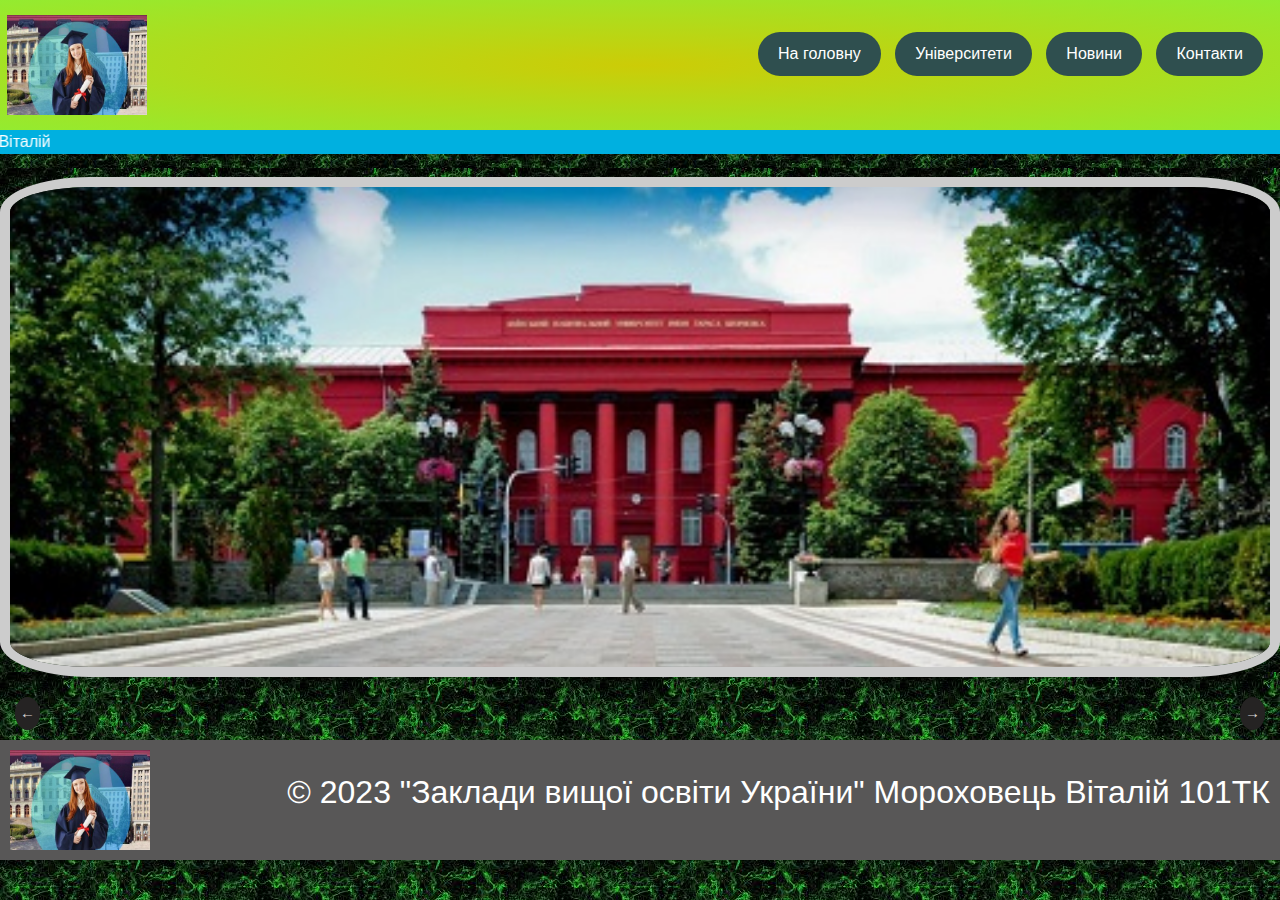
<file: index.html>
<!DOCTYPE html> 
<html>
    <head>
        <title>Мороховець Віталій 101ТК</title>
        <meta charset="UTF-8">
        <link rel="stylesheet" href="style.css">
        <script src="script.js"></script>
        
        <link rel="stylesheet" href="https://cdnjs.cloudflare.com/ajax/libs/twitter-bootstrap/4.1.3/css/bootstrap.min.css">
   
    </head>
<body background="fon.jpg">
    <section class="header_wrap">
        <header class="header">
          
          <img src="logo.jpeg" class="logo" usemap="#map1">
          
        
          <nav>
              <ul class="menu">
                <li><a href="index.html">На головну</a></li>
                <li><a href="index1.html">Університети</a></li>
                <li><a href="index2.html">Новини</a></li>
                <li><a href="index3.html">Контакти</a></li>
              </ul>
          </nav>
        </header>
    </section>
    <font color="white"><p><marquee behavior= 'scroll' direction="right" bgcolor="sky-blue" >Виконав учень групи 101ТК Мороховець Віталій</marquee></p>
    <section id="slider">
        <div class="slider">
            <div class="slider-container">
                <img src="slide1.jpg" alt="Слайд 1">
                <img src="slide2.jpg" alt="Слайд 2">
                <img src="slide3.jpg" alt="Слайд 3">
            </div>
            <div class="slider-navigation">
                <span class="slider-arrow prev">←</span>
                <span class="slider-arrow next">→</span>
            </div>
        </div>
    </section>
    <section class="footer-wrap">
        <footer class="footer wrap">
          
          <a href="#">
            <img src="logo.jpeg" class="logo">
          </a>
          
          <p>© 2023 "Заклади вищої освіти України" Мороховець Віталій 101ТК</p>
        </footer>
      </section>
</body>
</html>
</file>
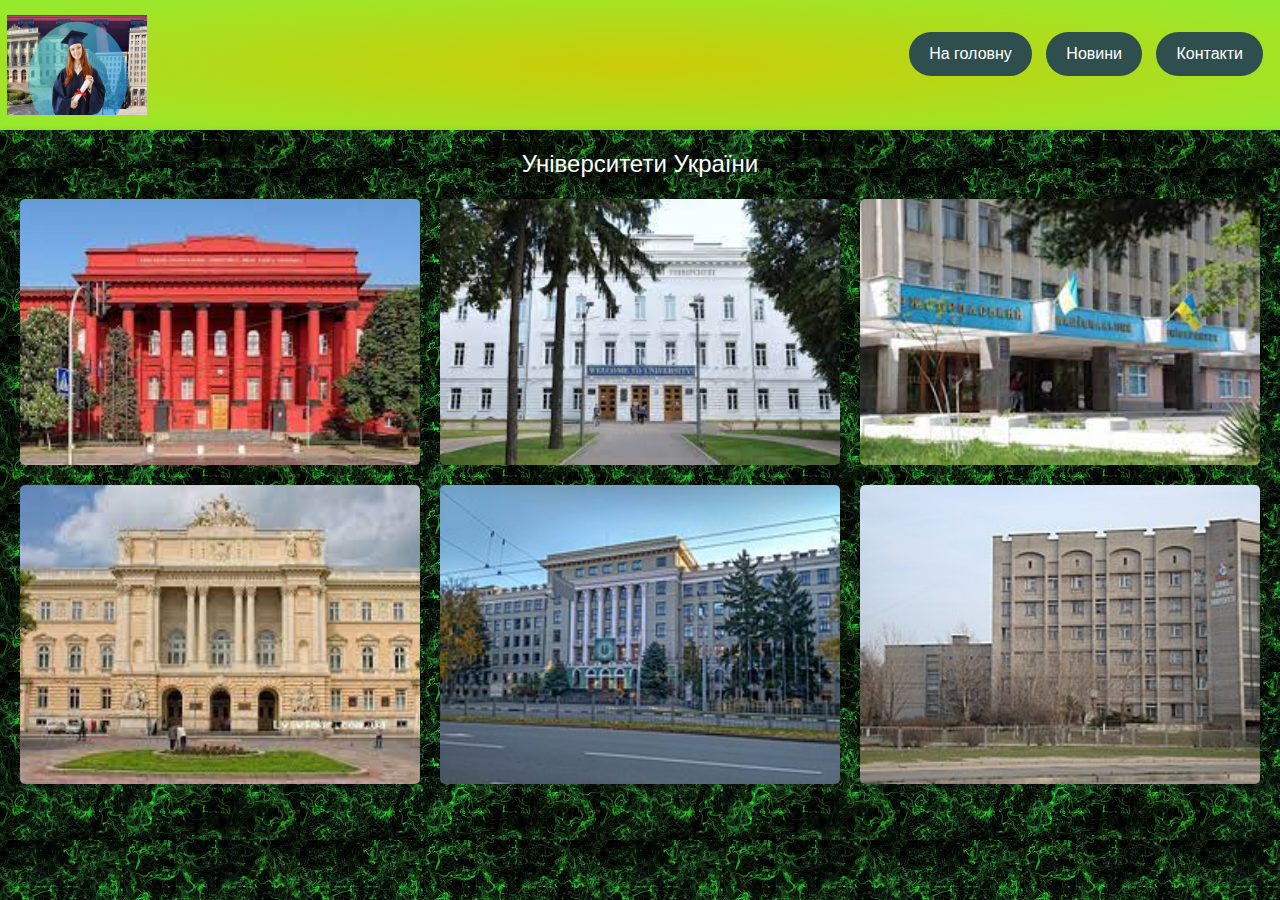
<file: index1.html>
<!DOCTYPE html>
<html>
<head>
        <title>Мороховець Віталій 101ТК</title>
        <meta charset="UTF-8">
        <link rel="stylesheet" href="style.css">
        <script src="script.js"></script>
        
        <link rel="stylesheet" href="https://cdnjs.cloudflare.com/ajax/libs/twitter-bootstrap/4.1.3/css/bootstrap.min.css">
</head>
    
<body background="fon.jpg">
        <section class="header_wrap">
            <header class="header">
              
              <img src="logo.jpeg" class="logo" usemap="#map1">
              
            
              <nav>
                <ul class="menu">
                  <li><a href="index.html">На головну</a></li>
                  <li><a href="index2.html">Новини</a></li>
                  <li><a href="index3.html">Контакти</a></li>
                </ul>
              </nav>

            </header>
        </section>
  </header>
  <style>
    body {
      font-family: Arial, sans-serif;
      background-color: #f1f1f1;
      margin: 0;
      padding: 0;
    }

    .container {
      max-width: 100%;
      margin: 0 auto;
      padding: 20px;
      
      box-shadow: 0 0 5px rgba(0, 0, 0, 0.1);
    }

    h1 {
      color: #fffefe;
      font-size: 24px;
      text-align: center;
      margin-bottom: 20px;
    }

    .gallery {
      display: grid;
      grid-template-columns: repeat(3, 1fr);
      grid-gap: 20px;
    }

    .gallery img {
      width: 100%;
      height: 100%;
      object-fit: cover;
    }

    .gallery-item {
      position: relative;
      overflow: hidden;
      border-radius: 5px;
    }

    .gallery-item:hover .image-overlay {
      opacity: 1;
    }

    .image-overlay {
      position: absolute;
      top: 0;
      left: 0;
      width: 100%;
      height: 100%;
      background-color: rgba(0, 0, 0, 0.6);
      opacity: 0;
      transition: opacity 0.3s ease;
    }

    .image-overlay-content {
      position: absolute;
      top: 50%;
      left: 50%;
      transform: translate(-50%, -50%);
      text-align: center;
    }

    .image-overlay-content h2 {
        color: #fff;
      font-size: 20px;
      margin-bottom: 10px;
    }

    .image-overlay-content p {
      color: #ccc;
      font-size: 14px;
    }
  </style>
  <div class="container">
    <font color="white"><h1>Університети України</h1></font>

    <div class="gallery">
      <div class="gallery-item">
        <img src="1.jpg" alt="Зображення 1">
        <div class="image-overlay">
          <div class="image-overlay-content">
            <h2>Київський національний університет імені Тараса Шевченка</h2>
            <p>це класичний університет дослідницького типу, що засновано у 1834 році, основним завданнями якого є навчально-виховна, науково-дослідницька та інноваційна діяльність.</p>
          </div>
        </div>
      </div>
      <div class="gallery-item">
        <img src="22.jpg" alt="Зображення 2">
        <div class="image-overlay">
          <div class="image-overlay-content">
            <h2>Національний університет «Полтавська політехніка імені Юрія Кондратюка»</h2>
            <p>За кожним етапом його формування – роки напруженої праці та нові досягнення всього науково-педагогічного колективу на чолі з ректором, професором Володимиром Онищенком.

                Багаторічна історія університету складається зі сторінок життя кожного студента, випускника і співробітника, які в різні періоди долучилися до його становлення і розвитку.</p>
          </div>
        </div>
      </div>
      <div class="gallery-item">
        <img src="1313.jpg" alt="Зображення 3">
        <div class="image-overlay">
          <div class="image-overlay-content">
            <h2>Ужгородський національний університет</h2>
            <p>Ужгородський національний університет заснований 18 жовтня 1945 року. Він належить до класичних університетів України, сертифікованих/затверджених за IV (вищим) рівнем акредитації (ліцензія Міністерства освіти України серії АГ № 582508).</p>
          </div>
        </div>
      </div>

      <div class="gallery-item">
        <img src="3.jpg" alt="Зображення 4">
        <div class="image-overlay">
          <div class="image-overlay-content">
            <h2>Льві́вський націона́льний університе́т і́мені Іва́на Франка́</h2>
            <p>один із найстаріших університетів України й Східної Європи та найпрестижніших в Україні. Є спадкоємцем колегіуму (1608—1661) та академії (1661—1773) єзуїтів, Йосифинського університету (1784—1805), Львівського ліцею (1805—1817), Університету Франца I (1817—1918),</p>
          </div>
        </div>
      </div>
      <div class="gallery-item">
        <img src="4.jpg" alt="Зображення 5">
        <div class="image-overlay">
          <div class="image-overlay-content">
            <h2>Ха́рківський націона́льний меди́чний університе́т</h2>   
            <p>раніше Харківський державний медичний інститут. Вищий навчальний заклад, метою якого є підготовка медичних фахівців та підвищення кваліфікації, формування на базі університету науково-виробничого кластеру.</p>
          </div>
        </div>
      </div>
      <div class="gallery-item">
        <img src="5.jpg" alt="Зображення 6">
        <div class="image-overlay">
          <div class="image-overlay-content">
            <h2>Запорізький державний медичний університет</h2>
            <p>Запорізький державний медичний університет — це сучасний навчальний центр, що має вищий (IV) ступінь акредитації. Університет — один з найстаріших вищих медичних навчальних закладів України.</p>
          </div>
        </div>
      </div>
    
</body>
</html>
</file>
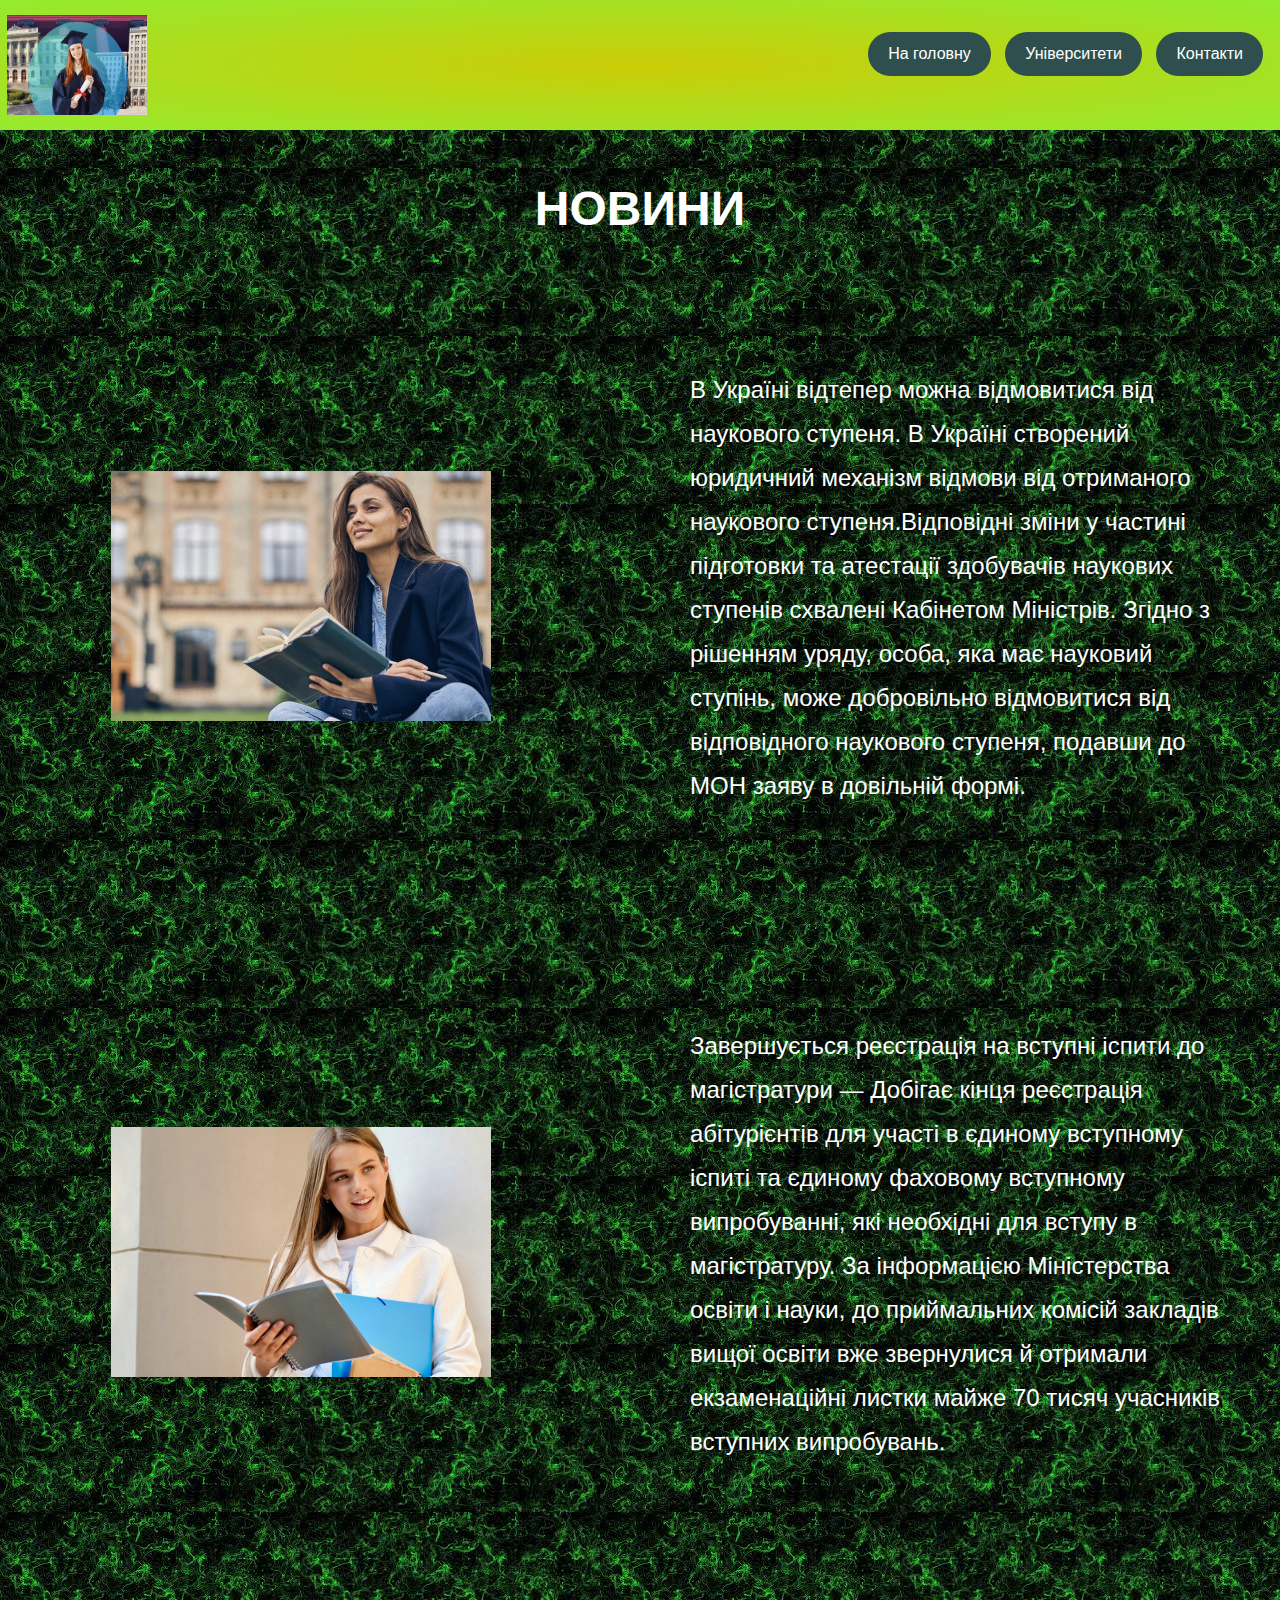
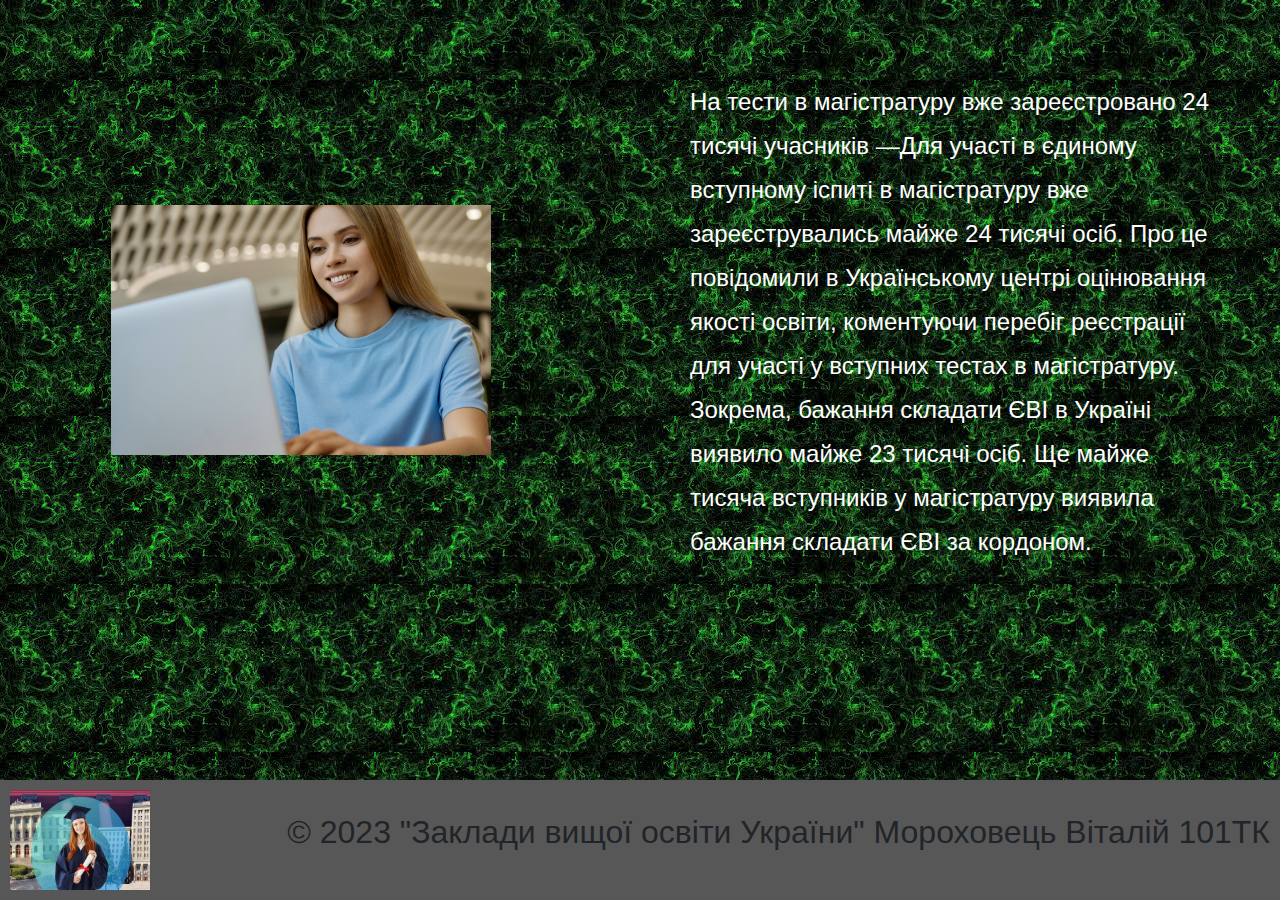
<file: index2.html>
<!DOCTYPE html>
<html>
<head>
    <title>Мороховець Віталій 101ТК</title>
        <meta charset="UTF-8">
        <link rel="stylesheet" href="style.css">
        <script src="script.js"></script>
        
        <link rel="stylesheet" href="https://cdnjs.cloudflare.com/ajax/libs/twitter-bootstrap/4.1.3/css/bootstrap.min.css">
</head>
    
<body background="fon.jpg">
    <section class="header_wrap">
        <header class="header">
          
          <img src="logo.jpeg" class="logo" usemap="#map1">
          
        
          <nav>
            <ul class="menu">
              <li><a href="index.html">На головну</a></li>
              <li><a href="index1.html">Університети</a></li>
              <li><a href="index3.html">Контакти</a></li>
            </ul>
        </nav>

        </header>
    </section>
    <section class="under">
        <div class="under-block">
          <H2 class="name">НОВИНИ</H2>
          <div class="un-block">
            <div class="block-item">
              <div class="block-img">
                <img src="13.jpg" alt="">
              </div>
              <div class="block-text">
                <p>В Україні відтепер можна відмовитися від наукового ступеня</b>. В Україні створений юридичний механізм відмови від отриманого наукового ступеня.Відповідні зміни у частині підготовки та атестації здобувачів наукових ступенів схвалені Кабінетом Міністрів.
                    Згідно з рішенням уряду, особа, яка має науковий ступінь, може добровільно відмовитися від відповідного наукового ступеня, подавши до МОН заяву в довільній формі.</p>
              </div>
            </div>
            <div class="block-item">
              <div class="block-img">
                <img src="14.png" alt="">
              </div>
              <div class="block-text">
            
                <p>Завершується реєстрація на вступні іспити до магістратури</b> —  Добігає кінця реєстрація абітурієнтів для участі в єдиному вступному іспиті та єдиному фаховому вступному випробуванні, які необхідні для вступу в магістратуру.

                    За інформацією Міністерства освіти і науки, до приймальних комісій закладів вищої освіти вже звернулися й отримали екзаменаційні листки  майже 70 тисяч учасників вступних випробувань.</p>
              </div>
            </div>
            <div class="block-item">
              <div class="block-img">
                <img src="15.png" alt="">
              </div>
              <div class="block-text">
                
                <p>На тести в магістратуру вже зареєстровано 24 тисячі учасників</b> —Для участі в єдиному вступному іспиті в магістратуру вже зареєструвались майже 24 тисячі осіб. 

                    Про це повідомили в Українському центрі оцінювання якості освіти, коментуючи перебіг реєстрації для участі у вступних тестах в магістратуру.
                    
                    Зокрема, бажання складати ЄВІ в Україні виявило майже 23 тисячі осіб. Ще майже тисяча вступників у магістратуру виявила бажання складати ЄВІ за кордоном.</p>
              </div>
            </div>
          </div>
        </div>
      </section>
      <section class="footer-wrap">
        <footer class="footer wrap">
          
          <a href="#">
            <img src="logo.jpeg" class="logo">
          </a>
          
          <p>© 2023 "Заклади вищої освіти України" Мороховець Віталій 101ТК</p>
        </footer>
      </section>
</body>
</html>
</file>
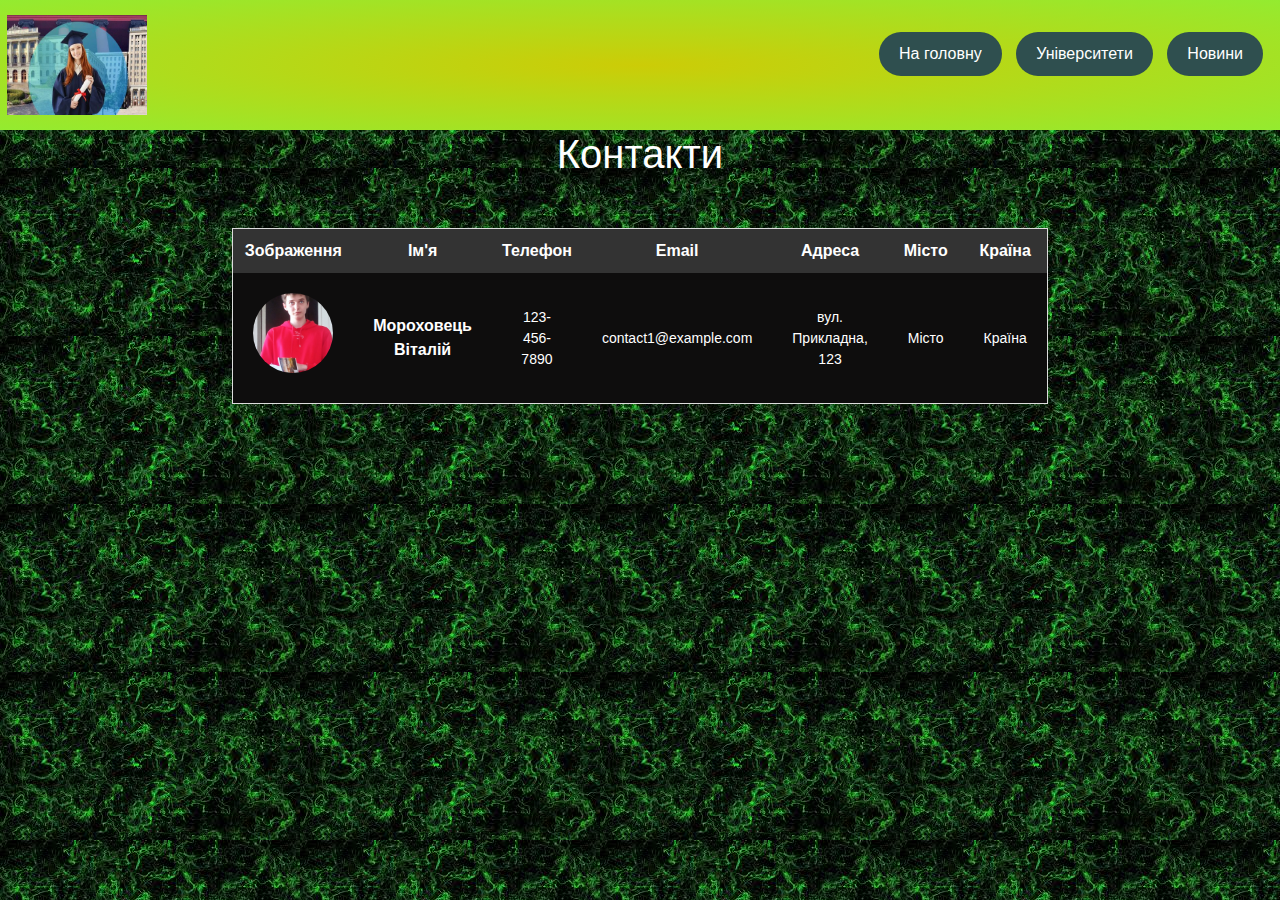
<file: index3.html>
<!DOCTYPE html>
<html>
<head>
    <title>Мороховець Віталій 101ТК</title>
        <meta charset="UTF-8">
        <link rel="stylesheet" href="style.css">
        <script src="script.js"></script>
        
        <link rel="stylesheet" href="https://cdnjs.cloudflare.com/ajax/libs/twitter-bootstrap/4.1.3/css/bootstrap.min.css">
</head>
    
<body background="fon.jpg">
    <section class="header_wrap">
        <header class="header">
          
          <img src="logo.jpeg" class="logo" usemap="#map1">
          
        
          <nav>
            <ul class="menu">
              <li><a href="index.html">На головну</a></li>
              <li><a href="index1.html">Університети</a></li>
              <li><a href="index2.html">Новини</a></li>
            </ul>
          </nav>

        </header>
    </section>
    <style>
        /* Стилі для заголовка */
        h1 {
          color: #ffffff;
          text-align: center;
        }
        
        /* Стилі для контейнера таблиці контактів */
        .contact-table-container {
          display: flex;
          justify-content: center;
          align-items: center;
          margin-top: 50px;
        }
        
        /* Стилі для таблиці контактів */
        .contact-table {
          width: 100%;
          max-width: 800px;
          border-collapse: collapse;
          border: 1px solid #ddd;
          background-color: #0e0d0d;
          font-family: Arial, sans-serif;
        }
        
        /* Стилі для заголовків таблиці */
        .contact-table th {
          background-color: #333;
          color: #fff;
          padding: 10px;
          text-align: center;
        }
        
        /* Стилі для клітинок таблиці */
        .contact-table td {
          padding: 20px;
          text-align: center;
          border-bottom: 1px solid #ddd;
        }
        
        /* Стилі для зображення */
        .contact-image {
          width: 80px;
          height: 80px;
          border-radius: 50%;
          object-fit: cover;
          margin-bottom: 10px;
        }
        
        /* Стилі для імені контакту */
        .contact-name {
          font-size: 16px;
          font-weight: bold;
          color: #ffffff;
          margin-bottom: 5px;
        }
        
        /* Стилі для контактної інформації */
        .contact-details {
          font-size: 14px;
          color: #ffffff;
          margin-bottom: 5px;
        }
      </style>
    </head>
    <body>
      <h1>Контакти</h1>
      
      <div class="contact-table-container">
        <table class="contact-table">
          <tr>
            <th>Зображення</th>
            <th>Ім'я</th>
            <th>Телефон</th>
            <th>Email</th>
            <th>Адреса</th>
            <th>Місто</th>
            <th>Країна</th>
          </tr>
          <tr>
            <td>
              <img class="contact-image" src="kontakt.jpg" alt="Контакт 1">
            </td>
            <td class="contact-name">Мороховець Віталій</td>
            <td class="contact-details">123-456-7890</td>
            <td class="contact-details">contact1@example.com</td>
            <td class="contact-details">вул. Прикладна, 123</td>
            <td class="contact-details">Місто</td>
            <td class="contact-details">Країна</td>
          </tr>
        </table>
      </div>
</body>
</html>
</file>
<file: style.css>
* {
  padding: 0;
  margin: 0;
}

body {
  color: #2b2727;
  line-height: 1.5;
  font-size: 1rem;
  overflow-x: hidden;
}

.header {
  display: flex;
  align-items: center;
  justify-content: space-between;
  padding: 15px 7px;
  box-sizing: border-box;
  margin: 0 auto;
  background: radial-gradient(rgb(204, 204, 7), rgb(148, 235, 48));
}
.logo{
  width: 140px;
  height: 100px;
}

.menu {
  list-style-type: none;
  padding: 0;
}

.menu li {
  display: inline-block;
  margin-right: 10px;
}

.menu li a {
  position: relative;
  display: inline-block;
  padding: 10px 20px;
  color: #fff;
  text-decoration: none;
  background-color: DarkSlateGrey;
  border-radius: 50px;
  overflow: hidden;
  transition: all 0.3s;
}

.menu li a:before {
  content: "";
  position: absolute;
  width: 0;
  height: 100%;
  top: 0;
  left: 0;
  background-color: rgba(255, 255, 255, 0.3);
  transition: width 0.3s;
  border-radius: 50px;
}

.menu li a:hover {
  color: #333;
}

.menu li a:hover:before {
  width: 100%;
}
.slider {
  position: relative;
}

.slider-container {
  display: flex;
  overflow: hidden;
  width: 300%;
  transition: transform 0.5s ease-in-out;
}

.slider-container img {
  flex-shrink: 0;
  width: 33.33%;
  height: 500px;
  object-fit: cover;
  border: 10px solid #ccc;
  border-radius: 7%;
  transition: opacity 0.5s ease-in-out;
}

.slider-navigation {
  display: flex;
  justify-content: space-between;
  align-items: center;
  margin-top: 10px;
  padding: 10px;
}

.slider-arrow {
  
  cursor: pointer;
  font-size: 15px;
  padding: 5px;
  border-radius: 50%;
  background-color: #252323;
  color: #dad5d5;
  margin: 0 5px;
}
.footer-wrap{
  padding: 10px 10px;
  background: #585757;
}
.footer{
  display: flex;
  justify-content: space-between;
  align-items: center;
  font-size: 2rem;
}
.under{
  padding: 50px 20px;
}
.name{
  font-size: 3rem;
  font-weight: 600;
  text-align: center;
  color: rgb(255, 255, 255);
  margin-bottom: 80px;
}
.under{
  padding: 50px 0;
}

.block-item{
  display: flex;
  align-items: center;
  justify-content: space-between;
  margin-bottom: 100px;
}
.block-img{
  width: 47%;
  
  text-align: center;
}
.block-text{
  width: 50%;
}

.block-text {
  color: rgb(255, 255, 255);
  font-weight: 500;
  font-size: 1.5rem;
  line-height: 2.75rem;
  padding: 50px;
}
</file>
